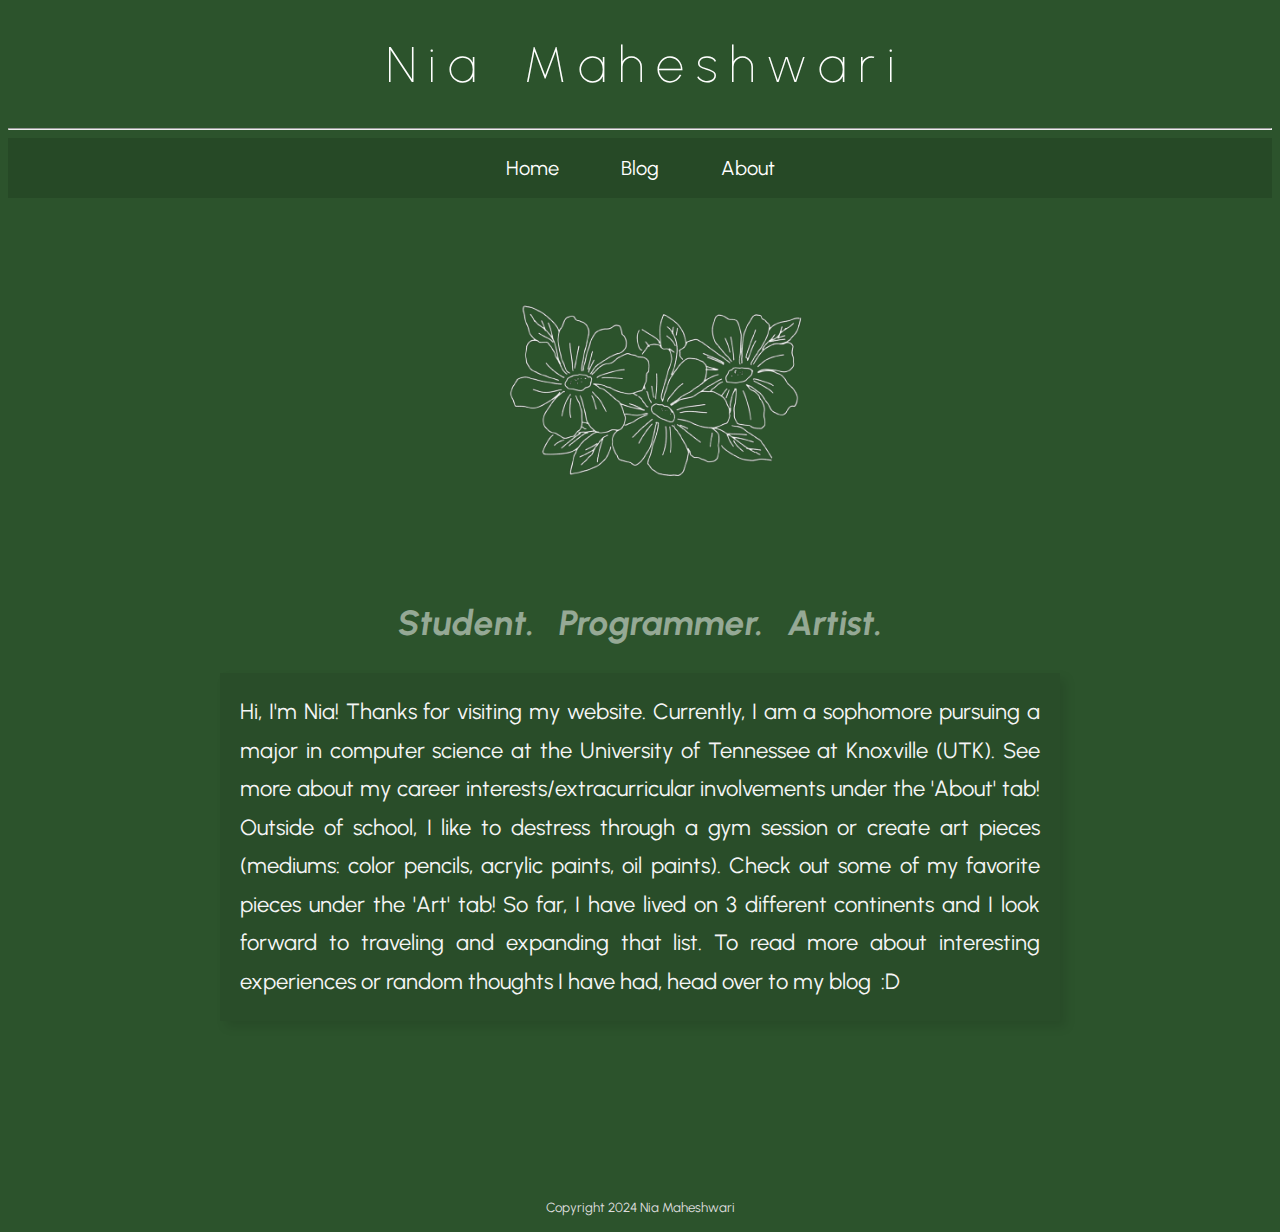
<file: index.html>
<!DOCTYPE html> <!-- This is a comment-->
<html>
  <head>    
      <meta charset = "utf-8">
        <meta name = "viewport" content = "width = device-width, initial scale=1">
        <link rel="stylesheet" href="css/style.css">
        <link rel="preconnect" href="https://fonts.googleapis.com">
        <link rel="preconnect" href="https://fonts.gstatic.com" crossorigin>
        <link href="https://fonts.googleapis.com/css2?family=Miltonian&display=swap" rel="stylesheet">  <!--loading a font called 'Miltonian' from Google Fonts-->
        <link href="https://fonts.googleapis.com/css2?family=Comfortaa&display=swap" rel="stylesheet"> 
        <link href="https://fonts.googleapis.com/css2?family=Tangerine:wght@700&display=swap" rel="stylesheet"> 
        <link rel="preconnect" href="https://fonts.googleapis.com">
        <link rel="preconnect" href="https://fonts.gstatic.com" crossorigin>
        <link href="https://fonts.googleapis.com/css2?family=Urbanist:ital,wght@0,100..900;1,100..900&display=swap" rel="stylesheet">
        <title>Nia Homepage</title>
      </head>
      
      <body>

        <h1 id="name">N i a &nbsp&nbsp M a h e s h w a r i</h1>
      <hr class="home-hr">

        <nav class="navbar" role="navigation">
          <ul>
              <li><a href="index.html">Home</a></li>
              <li><a href="blog.html">Blog</a></li>
            <!--<li><a href="art.html">Art</a></li>-->
            <!--<li><a href="portfolio.html">Portfolio</a></li>-->
              <li><a href="about.html">About</a></li>
          </ul>
      </nav>
      
      <img id = "decorational-flowers" src="images/flowers1.png">
      
      <h2 class="caption"><em>Student. &nbsp Programmer. &nbsp Artist. </em></h2>

      <p id="short-description">Hi, I'm Nia! Thanks for visiting my website. Currently, I am
                                a sophomore pursuing a major in computer science at the University
                                of Tennessee at Knoxville (UTK). See more about my career 
                                interests/extracurricular involvements under the 'About' tab! Outside of 
                                school, I like to destress through a gym session or create art pieces
                                (mediums: color pencils, acrylic paints, oil paints). Check out some of
                                my favorite pieces under the 'Art' tab! So far, I have lived on 3 
                                different continents and I look forward to traveling and expanding that 
                                list. To read more about interesting experiences or random thoughts I 
                                have had, head over to my blog &nbsp:D</p>
      <div class="image-area"></div>
  


      <footer>
          <p><small>Copyright 2024 Nia Maheshwari</small></p>
      </footer>
  </body>
  </html>
</html>
</file>
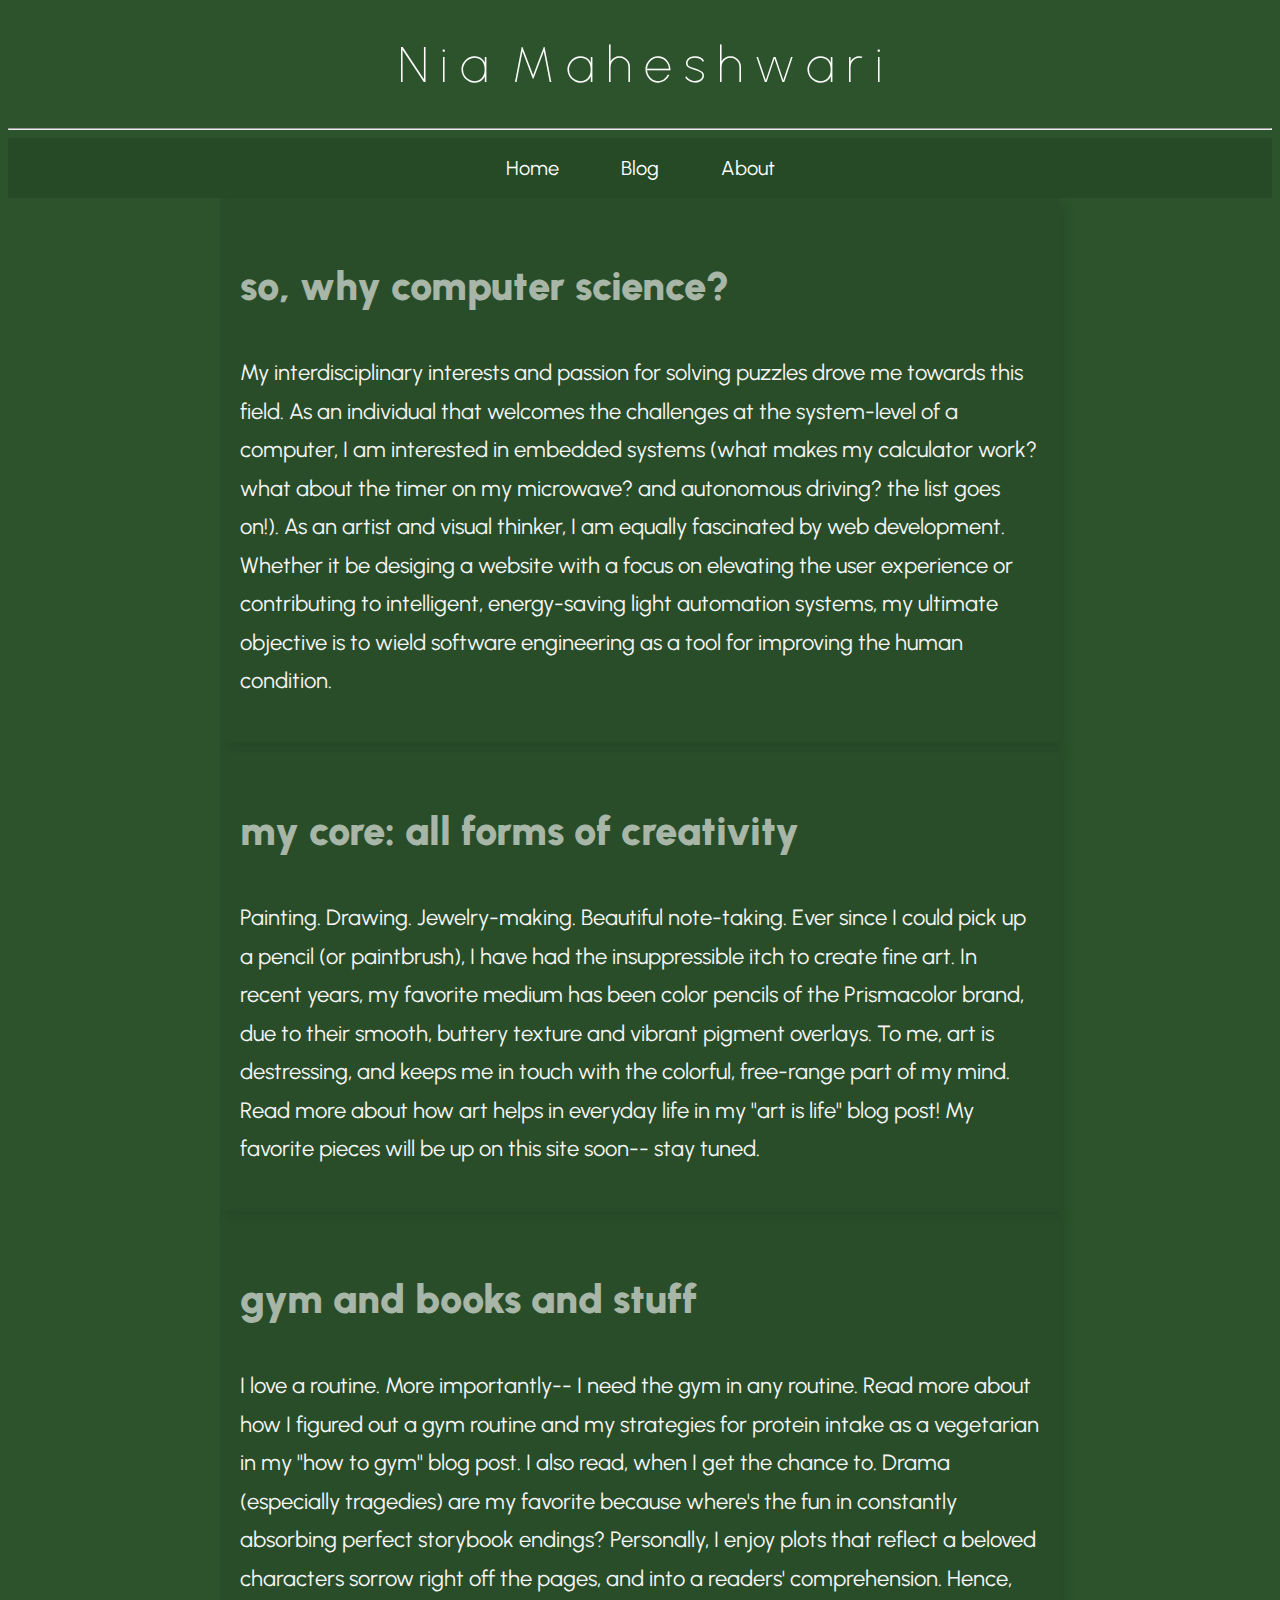
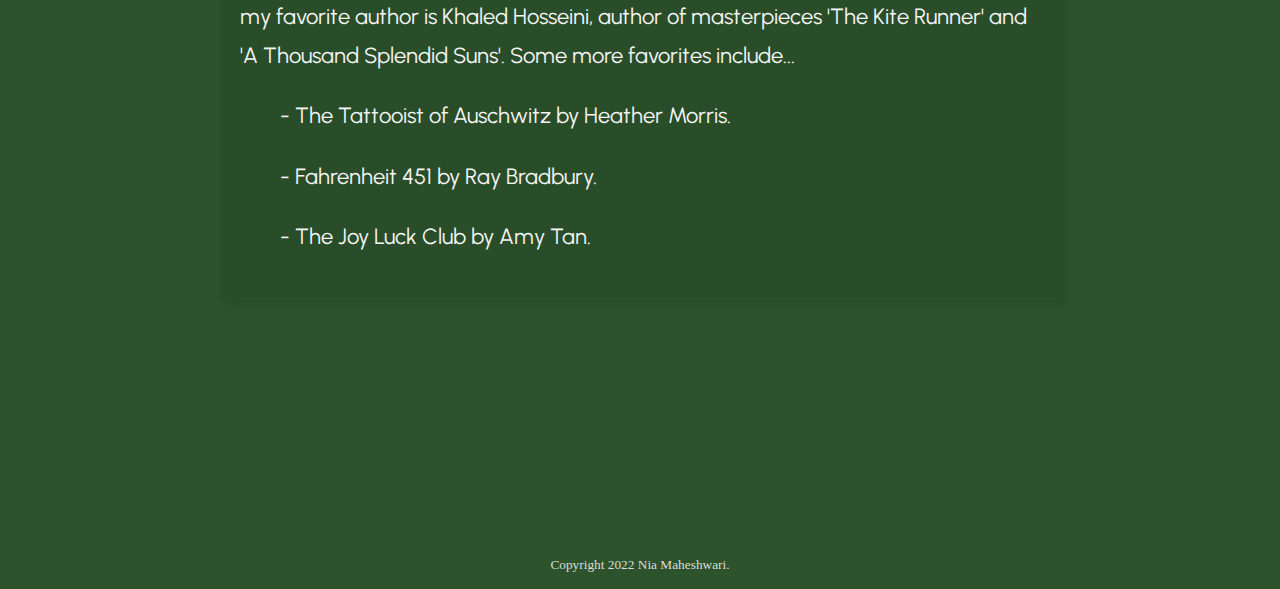
<file: about.html>
<!DOCTYPE html> <!-- This is a comment-->
<html>
  <head>    
      <meta charset = "utf-8">
        <meta name = "viewport" content = "width = device-width, initial scale=1">
        <link rel="stylesheet" href="css/about.css">
        <link rel="preconnect" href="https://fonts.googleapis.com">
        <link rel="preconnect" href="https://fonts.gstatic.com" crossorigin>
        <link href="https://fonts.googleapis.com/css2?family=Miltonian&display=swap" rel="stylesheet">  <!--loading a font called 'Miltonian' from Google Fonts-->
        <link href="https://fonts.googleapis.com/css2?family=Comfortaa&display=swap" rel="stylesheet"> 
        <link href="https://fonts.googleapis.com/css2?family=Tangerine:wght@700&display=swap" rel="stylesheet"> 
        <link rel="preconnect" href="https://fonts.googleapis.com" />
    <link rel="preconnect" href="https://fonts.gstatic.com" crossorigin />
    <link
      href="https://fonts.googleapis.com/css2?family=Urbanist:ital,wght@0,100..900;1,100..900&display=swap"
      rel="stylesheet"
    />
        <title>artsofnia</title>
      </head>
      <h1 id = "name"> N i a&nbsp&nbspM a h e s h w a r i</h1>
      <hr>
      <body>
        <nav class = "navbar" role = "navigation bar">
          <ul>
            <li><a href="index.html">Home</a></li>
            <li><a href="blog.html">Blog</a></li>
          <!--<li><a href="art.html">Art</a></li>-->
          <!--<li><a href="portfolio.html">Portfolio</a></li>-->
            <li><a href="about.html">About</a></li>
        </ul>
      </nav>
       
        
        
       <div class="focused-section">
        <h2>so, why computer science?</h2>
          <p>My interdisciplinary interests and passion for solving 
            puzzles drove me towards this field. As an individual that 
            welcomes the challenges at the system-level
            of a computer, I am interested in embedded systems (what makes my 
            calculator work? what about the timer on my microwave? and autonomous 
            driving? the list goes on!). As an artist and visual thinker, I am equally
            fascinated by web development. Whether it be desiging a website with a focus 
            on elevating the user experience or contributing to intelligent, 
            energy-saving light automation systems, my ultimate objective is to 
            wield software engineering as a tool for improving the human condition.</p>
        </div>
        

          <div class="focused-section">
            <h2>my core: all forms of creativity</h2>
            <p>Painting. Drawing. Jewelry-making. Beautiful note-taking. Ever since I could pick up a pencil
              (or paintbrush), I have had the insuppressible itch to create fine art. In recent years, my favorite 
              medium has  been color pencils of the Prismacolor brand, due to their smooth, buttery texture 
              and vibrant pigment overlays. To me, art is destressing, and keeps me in touch with the colorful,
              free-range part of my mind. Read more about how art helps in everyday life in my "art is life" blog 
              post! My favorite pieces will be up on this site soon-- stay tuned.
            </p>
          </div>

          <div class="focused-section">
            <h2>gym and books and stuff</h2>
            <p>I love a routine. More importantly-- I need the gym in any routine. Read more about how I figured out
              a gym routine and my strategies for protein intake as a vegetarian in my "how to gym" blog post. I also
              read, when I get the chance to. Drama (especially tragedies) are my favorite because where's the 
              fun in constantly absorbing perfect storybook endings? Personally, I enjoy plots that reflect
              a beloved characters sorrow right off the pages, and into a readers' comprehension. Hence, my favorite
              author is Khaled Hosseini, author of masterpieces 'The Kite Runner' and 'A Thousand Splendid Suns'.
              Some more favorites include...  
              <ul>- The Tattooist of Auschwitz by Heather Morris.</ul>
              <ul>- Fahrenheit 451 by Ray Bradbury.</ul>
              <ul>- The Joy Luck Club by Amy Tan.</ul>
            </p>
          </div>
        <!--<p id = "pone"><img id = "prof" src = "images/self.jpg" alt = "">Hello! My name is Nia, and I am currently a senior in high school. I am an adamant and incurable foodie, and you will find me either reading a book, eating udon noodles, or working out in an attempt to make peace with the consequences of being a foodie, Aside from eating, playing badminton, watching movies, and playing boardgames, art is one of my oldest and dearest hobbies.</p>
        
        
        <h2 class="caption"><u>My art story</u></h2>
        <p class = "ptwo"><img id = "pictwo" src = "images/PXL_20220624_145349407.PORTRAIT.jpg" alt = "">I have been painting, drawing, and creating ever since I discovered how to hold a paintbrush. I specialize in fine color pencil art, and treasure the life of all the prismacolors I have owned- from fresh, unused pencils to the stubs they eventually become. I am a relatively amateur oil painter, having completed my first oil painting in the year 2021. However, I am old friends with the smudgy warmth of oil pastels- particularly when it comes to still-life pieces. My most treasured skill was introduced to me later than other techniques.</p>
        <p id = "line"><em>On a visit to India in the year 2017, I learned the art of Henna.</em></p>
        <p class = "ptwo">At that age, although I attended classes over that trip, I still could not quite get the hang of it- learning to hold a henna cone proved especially tricky for my small, unaccustomed hands. More recently, I attempted Henna once again in the summer of 2021. This time, it clicked. The designs came to me naturally and before I knew it, my friends were requesting temporary tattoos of their own. This inspired me to start my first business, “Henna by Nia”, and the creation of this website as a means of communicating my passions. You can view my art under the “Portfolio” tab of this website and contact me at the following email for art commissions and henna appointments: <em>henna.by.nia31@gmail.com</em>. You can also view more of my henna posts on insta: <em>@henna.by.nia</em>. Nice to meet you!</p>
    -->

        <div class = "image-area"></div>
    </body>   
    <footer>
      <p><small>Copyright 2022 Nia Maheshwari.</small></p>
</html>
</file>
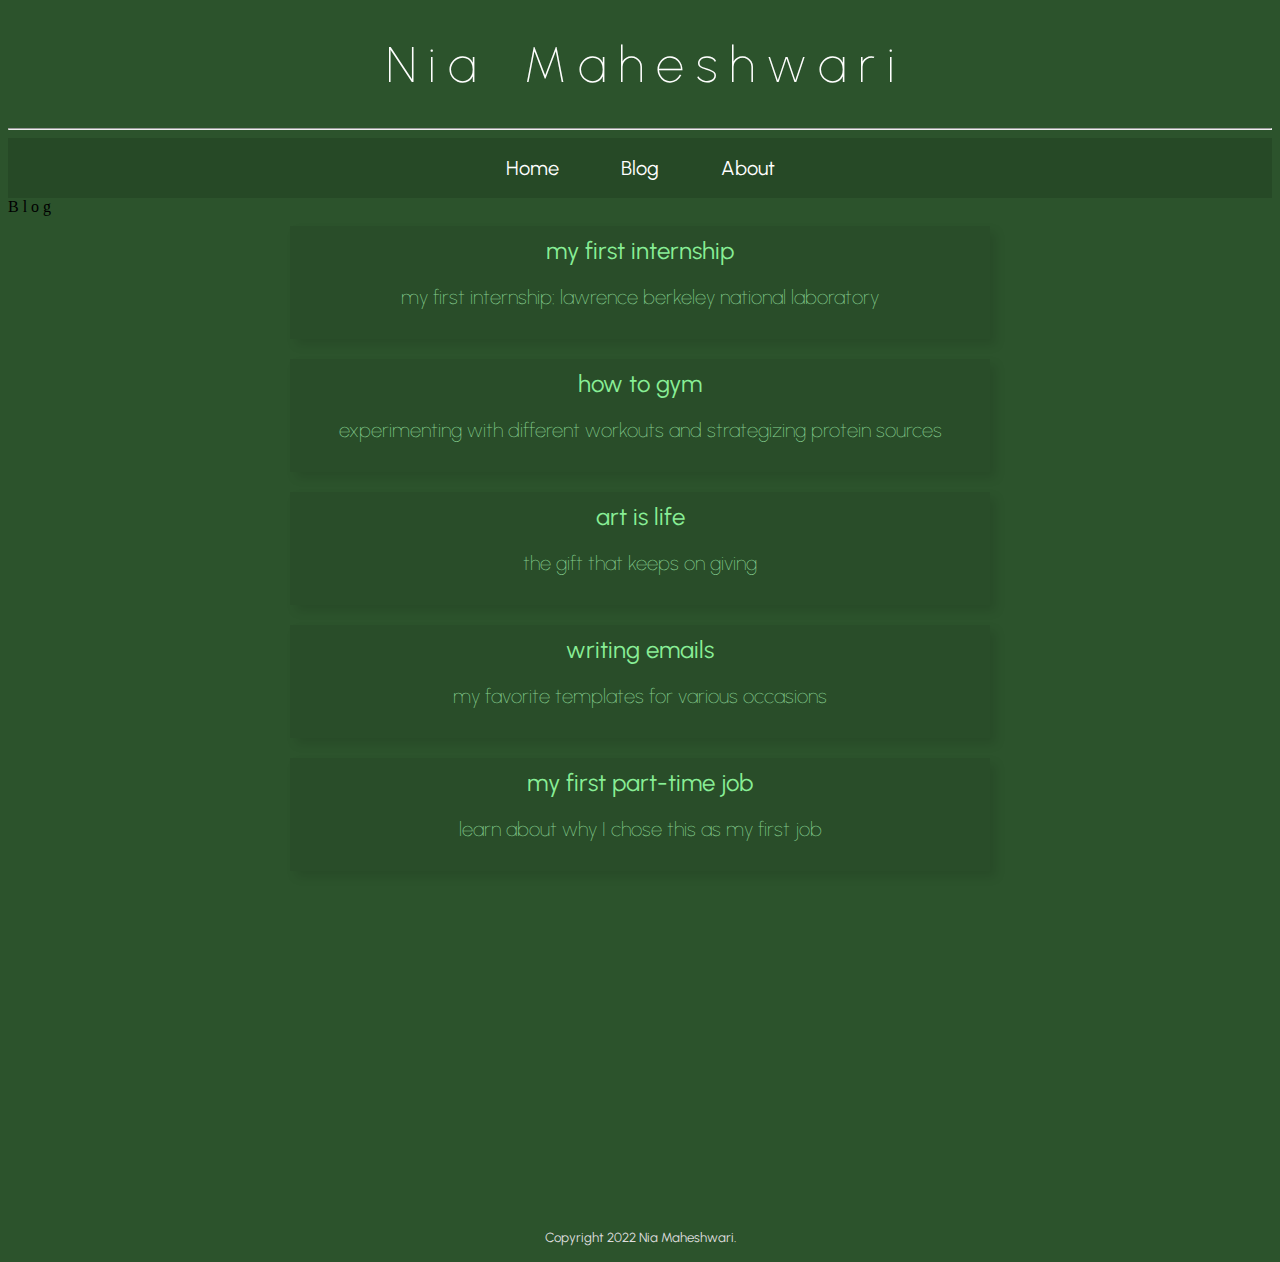
<file: blog.html>
<!DOCTYPE html>
<!-- This is a comment-->
<html>
  <head>
    <meta charset="utf-8" />
    <meta name="viewport" content="width = device-width, initial scale=1" />
    <link rel="stylesheet" href="css/blog.css" />
    <link rel="preconnect" href="https://fonts.googleapis.com" />
    <link rel="preconnect" href="https://fonts.gstatic.com" crossorigin />
    <link
      href="https://fonts.googleapis.com/css2?family=Miltonian&display=swap"
      rel="stylesheet"
    />
    <!--loading a font called 'Miltonian' from Google Fonts-->
    <link
      href="https://fonts.googleapis.com/css2?family=Comfortaa&display=swap"
      rel="stylesheet"
    />
    <link
      href="https://fonts.googleapis.com/css2?family=Tangerine:wght@700&display=swap"
      rel="stylesheet"
    />
    <link rel="preconnect" href="https://fonts.googleapis.com" />
    <link rel="preconnect" href="https://fonts.gstatic.com" crossorigin />
    <link
      href="https://fonts.googleapis.com/css2?family=Urbanist:ital,wght@0,100..900;1,100..900&display=swap"
      rel="stylesheet"
    />
    <title>artsofnia</title>
  </head>

  <body>
    <h1 id="name">N i a &nbsp&nbsp M a h e s h w a r i</h1>
    <hr class="home-hr" />

    <nav class="navbar" role="navigation">
      <ul>
        <li><a href="index.html">Home</a></li>
        <li><a href="blog.html">Blog</a></li>
      <!--<li><a href="art.html">Art</a></li>-->
      <!--<li><a href="portfolio.html">Portfolio</a></li>-->
        <li><a href="about.html">About</a></li>
    </ul>
    </nav>

    <header>B l o g</header>

    <main>
      <div class="blogs">
        <div class="blog-description">
          <a class="post-links" href="post-template.html?id=1">my first internship</a>
          <p>my first internship: lawrence berkeley national laboratory</p>
        </div>
    
        <div class="blog-description">
          <a class="post-links" href="post-template.html?id=2">how to gym</a>
          <p>experimenting with different workouts and strategizing protein sources</p>
        </div>
    
        <div class="blog-description">
          <a class="post-links" href="post-template.html?id=3">art is life</a>
          <p>the gift that keeps on giving</p>
        </div>

        <div class="blog-description">
          <a class="post-links" href="post-template.html?id=4">writing emails</a>
          <p>my favorite templates for various occasions</p>
        </div>

        <div class="blog-description">
          <a class="post-links" href="post-template.html?id=5">my first part-time job</a>
          <p>learn about why I chose this as my first job</p>
        </div>
      </div>
    </main>

    <!--<main class="blog-content">
      <article>             
        <h2>Something for myself</h2>
        <h3>Date: 4/20/2024</h3>
        <p>
          My first blog post will go here. Here is my first blog! Thinking about
          writing a bit about how I am learning to ask questions and think
          actively again in class. Blog topic idea saved here!
        </p>
      </article>

      <article>
        <h2>My experience as a tech lead in hack 4 impact</h2>
        <h3>Date: 10/10/2024</h3>
        <p>
          In the past, tech leads have been given a generous amount of
          independence and autonomy when determining how to lead their teams in
          the development of a project. I believe it could be beneficial for
          former tech leads to 'train' their successor tech leads (even a
          guiding document could be helpful if it can't be in person!) about the
          fine details of running meetings. For example, an agenda for sprints
          in addition to the provided suggestion for the first meeting, could be
          valuable. This could enforce a certain standard of leadership across
          teams and ensure that developers are provided quality mentorship as
          they work with the team. One thing that came to mind after my first
          tech meeting was the importance of walking the team through every step
          in the task description rather than just handing it to them to read.
          Since initial tasks are simple enough, it might be alright, but in
          future meetings I strive to go through the entire explanation of a
          task together in case anyone has any questions.
        </p>
      </article>-->

      <!--<li><a href="blog1.html">4/20/24 My first note</a></li>
      <p></p>-->
    </main>
  </body>

  <footer>
    <p><small>Copyright 2022 Nia Maheshwari.</small></p>
  </footer>
</html>
</file>
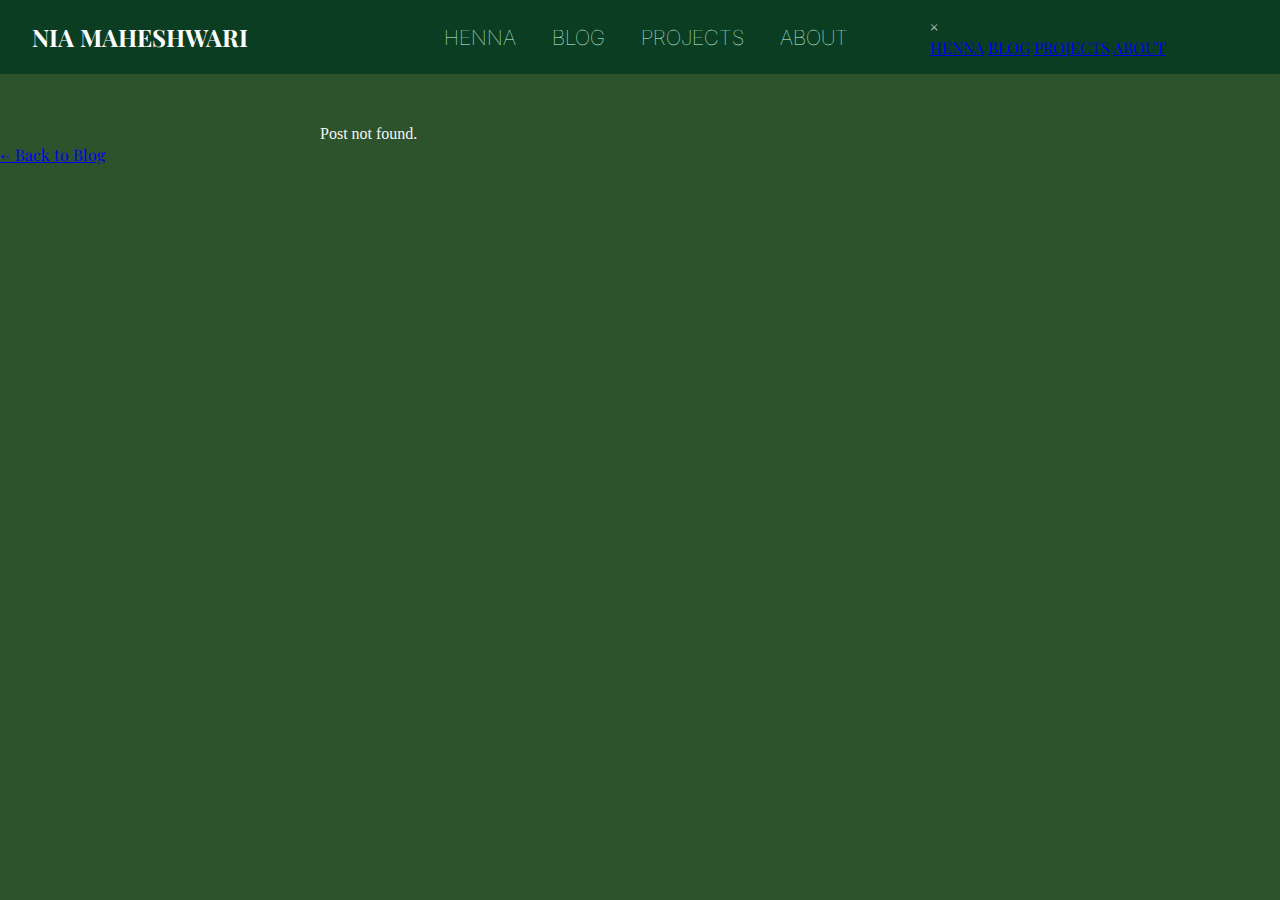
<file: post.html>
<!DOCTYPE html>
<html lang="en">
<head>
  <meta charset="UTF-8" />
  <meta name="viewport" content="width=device-width, initial-scale=1.0" />
  <title>Blog Post</title>
  <link rel="stylesheet" href="css/blog.css" />
  <link rel="stylesheet" href="styles.css" />
  <link href="https://fonts.googleapis.com/css2?family=Inter&family=Playfair+Display&display=swap" rel="stylesheet" />
</head>
<body>
  <div id="navbar-container"></div>

  <main class="post-wrapper">
    <article id="blog-post"></article>
    <a href="blog.html" class="back-link">← Back to Blog</a>
  </main>

  <!-- Scripts: content + loader -->
  <script src="js/navbar.js"></script>
  <script src="js/script.js"></script>
</body>
</html>
</file>
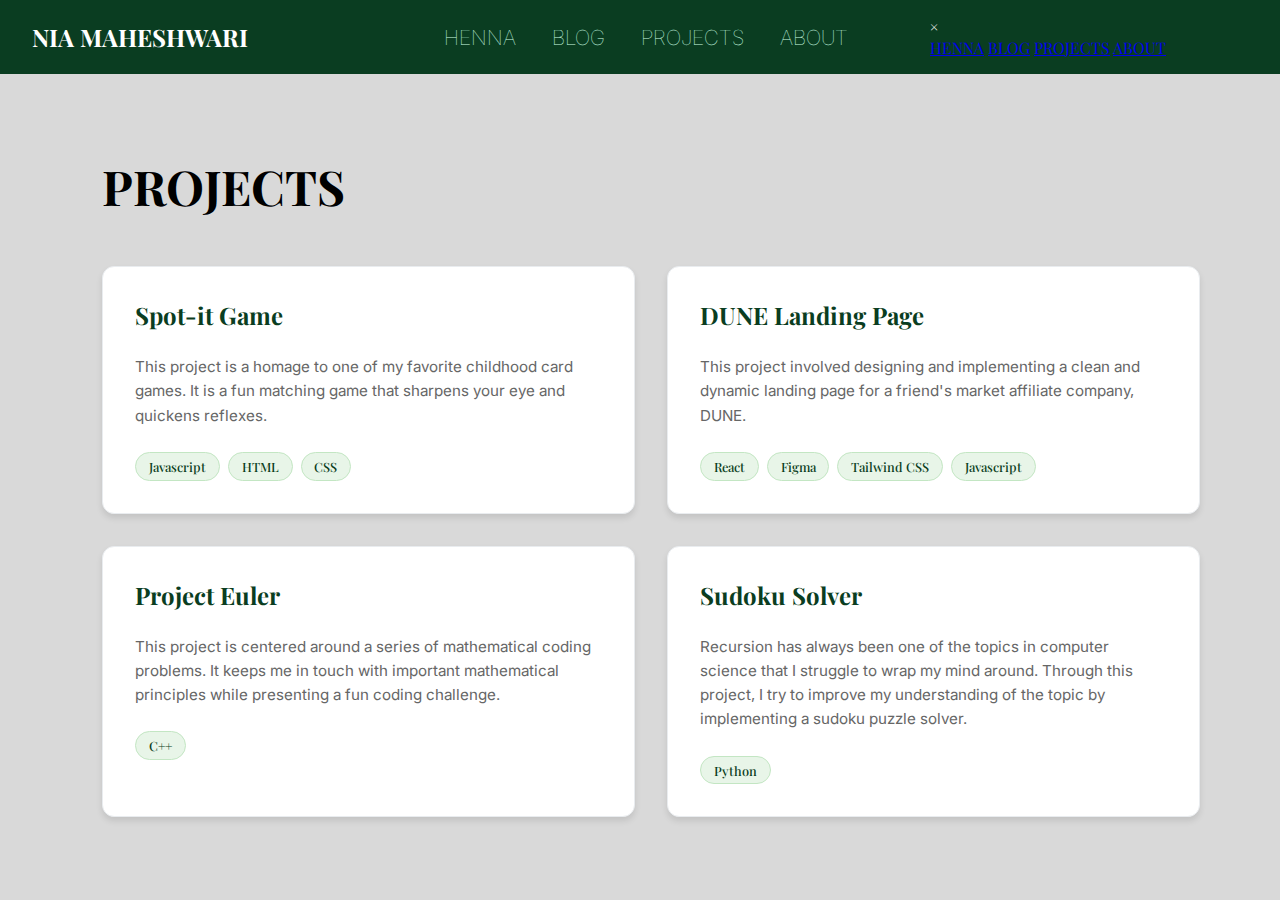
<file: projects.html>
<!DOCTYPE html>
<html lang="en">
<head>
  <meta charset="UTF-8" />
  <meta name="viewport" content="width=device-width, initial-scale=1.0" />
  <title>Projects - Nia Maheshwari</title>
  <link rel="stylesheet" href="css/projects.css" />
  <link rel="stylesheet" href="styles.css" />
  <link href="https://fonts.googleapis.com/css2?family=Inter&family=Playfair+Display&display=swap" rel="stylesheet" />
</head>
<body>
  <!-- Navbar -->
  <div id="navbar-container"></div>
  <script src="js/navbar.js"></script>

  <div class="projects-container">
    <h1 class="projects-title">PROJECTS</h1>
    
    <div class="projects-grid">
      <div class="project-card">
        <h2 class="project-title">
          <a href="https://github.com/pebblefoot31/spot_it" class="project-link">Spot-it Game</a>
        </h2>
        <p class="project-description">
          This project is a homage to one of my favorite childhood
          card games. It is a fun matching game that sharpens your
          eye and quickens reflexes.
        </p>
        <div class="project-tags">
          <span class="tag">Javascript</span>
          <span class="tag">HTML</span>
          <span class="tag">CSS</span>
        </div>
      </div>

      <div class="project-card">
        <h2 class="project-title">
          <a href="https://github.com/bellamatasic/Dune" class="project-link">DUNE Landing Page
          </a>
        </h2>
        <p class="project-description">
            This project involved designing and implementing a 
            clean and dynamic landing page for a friend's market 
            affiliate company, DUNE. 
        </p>
        <div class="project-tags">
          <span class="tag">React</span>
          <span class="tag">Figma</span>
          <span class="tag">Tailwind CSS</span>
          <span class="tag">Javascript</span>
        </div>
      </div>

      <div class="project-card">
        <h2 class="project-title">
          <a href="https://github.com/pebblefoot31/project_euler" class="project-link">Project Euler</a>
        </h2>
        <p class="project-description">
          This project is centered around a series of mathematical
          coding problems. It keeps me in touch with important
          mathematical principles while presenting a fun coding challenge.
        </p>
        <div class="project-tags">
          <span class="tag">C++</span>
        </div>
      </div>

      <div class="project-card">
        <h2 class="project-title">
          <a href="https://github.com/pebblefoot31/sudoku" class="project-link">Sudoku Solver</a>
        </h2>
        <p class="project-description">
            Recursion has always been one of the topics in computer
            science that I struggle to wrap my mind around. Through 
            this project, I try to improve my understanding of the 
            topic by implementing a sudoku puzzle solver.
        </p>
        <div class="project-tags">
          <span class="tag">Python</span>
        </div>
      </div>
    </div>
  </div>
</body>
</html>
</file>
<file: css/style.css>
/* BEGIN HOME CSS */

body {
  background-color: rgb(44, 83, 44);
  background-position: center;
  background-size: cover;
}

/*NAME*/
#name {
  color: white;
  text-align: center;
  font-family: Urbanist;
  font-size: 50px;
  font-weight: lighter;
  justify-content: center;
}

.hr {
  color: white;
  size: 1px;
}

/* NAVBAR */
.navbar {
  background-color: rgba(0, 0, 0, 0.116); /* background color for visibility */
  padding: 8px 0;
}

/*POSITIONING AND FORMATTING OF NAVBAR ITEMS*/
.navbar ul {
  list-style-type: none; /* no bullet points */
  padding: 0;
  margin: 0;
  display: flex; /* Use flexbox for layout */
  justify-content: center; /* Center items */
  flex-wrap: wrap; /* enable wrapping */
}

.navbar li {
  position: relative;
  margin: 0 15px; /* Space between items */
}

.navbar li a {
  display: block;
  font-family: "Urbanist";
  font-size: 20px;
  color: white; /* Text color */
  text-align: center;
  padding: 10px 16px; /* Spacing around links */
  text-decoration: none; /* Remove underline from links */
  transition: color 0.3s; /* Smooth transition for hover effect */
}

.navbar li a:hover {
  color: lightgreen;
}

.navbar li a::after {
  content: ""; /* Required for the pseudo-element */
  position: absolute;
  left: 0;
  right: 0;
  bottom: 0;
  height: 2px;
  background-color: lightgreen; /* Color of the underline */
  transform: scaleX(0); /* Start with no width */
  transition: transform 0.3s ease; /* Smooth transition for the width */
}

.navbar li a:hover::after {
  transform: scaleX(1); /* Expand to full width on hover */
}

/*DECOR*/
#decorational-flowers {
  display: block; /* Necessary for margin auto to work */
  margin: auto; /* Centers the image */
  width: 500px;
  height: auto;
}

/*LARGE CAPTION*/
.caption {
  padding-top: 0px;
  color: rgba(255, 255, 255, 0.503);
  font-weight: light;
  font-family: "Urbanist";
  font-size: 35px;
  display: flex;
  text-align: center;
  justify-content: center;
  flex-wrap: wrap;
}

/*SHORT DESCRIPTION OF ME*/
#short-description {
  color: whitesmoke;
  font-weight: light;
  font-family: "Urbanist";
  font-size: 22px;
  text-align: justify;
  max-width: 800px; /* Set the maximum width for the container */
  padding: 20px; /* Add padding for space inside */
  margin: 0 auto; /* Center the container on the page */
  background-color: rgba(36, 67, 36, 0.319);
  box-shadow: 6px 6px 10px rgba(0, 0, 0, 0.1);
  line-height: 1.75; /* for readability */
}

.contact {
  white-space: pre;
  padding-top: 30px;
  color: white;
  font-family: "Urbanist";
  font-size: 20px;
  display: flex;
  justify-content: center;
  flex-wrap: wrap;
}

footer {
  text-align: center;
  font-family: "Urbanist";
  color: gainsboro;
  padding-top: 10rem;
}
</file>
<file: css/about.css>
body {
  background-color: rgb(44, 83, 44);
  background-position: center;
  background-size: cover;
}

/*NAME*/
#name {
  color: white;
  text-align: center;
  font-family: Urbanist;
  font-size: 50px;
  font-weight: lighter;
  justify-content: center;
}

.hr {
  color: white;
  size: 1px;
}

/* NAVBAR */
.navbar {
  background-color: rgba(0, 0, 0, 0.116); /* background color for visibility */
  padding: 8px 0;
}

/*POSITIONING AND FORMATTING OF NAVBAR ITEMS*/
.navbar ul {
  list-style-type: none; /* no bullet points */
  padding: 0;
  margin: 0;
  display: flex; /* Use flexbox for layout */
  justify-content: center; /* Center items */
  flex-wrap: wrap; /* enable wrapping */
}

.navbar li {
  position: relative;
  margin: 0 15px; /* Space between items */
}

.navbar li a {
  display: block;
  font-family: "Urbanist";
  font-size: 20px;
  color: white; /* Text color */
  text-align: center;
  padding: 10px 16px; /* Spacing around links */
  text-decoration: none; /* Remove underline from links */
  transition: color 0.3s; /* Smooth transition for hover effect */
}

.navbar li a:hover {
  color: lightgreen;
}

.navbar li a::after {
  content: ""; /* Required for the pseudo-element */
  position: absolute;
  left: 0;
  right: 0;
  bottom: 0;
  height: 2px;
  background-color: lightgreen; /* Color of the underline */
  transform: scaleX(0); /* Start with no width */
  transition: transform 0.3s ease; /* Smooth transition for the width */
}

.navbar li a:hover::after {
  transform: scaleX(1); /* Expand to full width on hover */
}

.hr {
  color: white;
  size: 1px;
}

.focused-section h2 {
  color: rgba(255, 255, 255, 0.595);
  text-align: left;
  font-family: "Urbanist";
  font-weight: light;
  font-weight: 1000;
  font-size: 40px;
}

/* HOBBIES CAPTION */

/* CAREER CAPTION */
.focused-section {
  color: whitesmoke;
  font-weight: light;
  font-family: "Urbanist";
  font-size: 22px;
  text-align: left;
  max-width: 800px; /* Set the maximum width for the container */
  padding: 20px; /* Add padding for space inside */
  margin: 0 auto; /* Center the container on the page */
  background-color: rgba(36, 67, 36, 0.319);
  box-shadow: 6px 6px 10px rgba(0, 0, 0, 0.1);
  line-height: 1.75; /* for readability */
}

/*

#prof {
  width: 230px;
  height: auto;
  float: left;
  margin: 15px;
  border-radius: 15px;
  border-color: white;
}

#pone {
  text-align: left;
  font-family: "Urbanist";
  font-size: 20px;
  color: white;
  line-height: 32px;
  padding-left: 300px;
  padding-right: 300px;
  float: right;
}

#art {
  color: white;
  text-align: left;
  padding-top: 350px;
  padding-left: 300px;
  font-family: Comfortaa;
  font-weight: 1000;
  font-size: 40px;
}

#pictwo {
  width: 250px;
  height: 410px;
  float: right;
  margin: 15px;
  border-radius: 15px;
  border-color: white;
}

#hennapic {
  width: 240px;
  height: 400px;
  float: left;
  margin: 15px;
  border-radius: 15px;
  border-color: white;
}*/

footer {
  text-align: center;
  font-family: Georgia, "Times New Roman", Times, serif;
  color: gainsboro;
  padding-top: 15rem;
}
</file>
<file: css/blog.css>
/* BEGIN HOME CSS */

body {
  background-color: rgb(44, 83, 44);
  background-position: center;
  background-size: cover;
}

/*NAME*/
#name {
  color: white;
  text-align: center;
  font-family: Urbanist;
  font-size: 50px;
  font-weight: lighter;
  justify-content: center;
}

.hr {
  color: white;
  size: 1px;
}

/* NAVBAR */
.navbar {
  background-color: rgba(0, 0, 0, 0.116); /* background color for visibility */
  padding: 8px 0;
}

/*POSITIONING AND FORMATTING OF NAVBAR ITEMS*/
.navbar ul {
  list-style-type: none; /* no bullet points */
  padding: 0;
  margin: 0;
  display: flex; /* Use flexbox for layout */
  justify-content: center; /* Center items */
  flex-wrap: wrap; /* enable wrapping */
}

.navbar li {
  position: relative;
  margin: 0 15px; /* Space between items */
}

.navbar li a {
  display: block;
  font-family: "Urbanist";
  font-size: 20px;
  color: white; /* Text color */
  text-align: center;
  padding: 10px 16px; /* Spacing around links */
  text-decoration: none; /* Remove underline from links */
  transition: color 0.3s; /* Smooth transition for hover effect */
}

.navbar li a:hover {
  color: lightgreen;
}

.navbar li a::after {
  content: ""; /* Required for the pseudo-element */
  position: absolute;
  left: 0;
  right: 0;
  bottom: 0;
  height: 2px;
  background-color: lightgreen; /* Color of the underline */
  transform: scaleX(0); /* Start with no width */
  transition: transform 0.3s ease; /* Smooth transition for the width */
}

.navbar li a:hover::after {
  transform: scaleX(1); /* Expand to full width on hover */
}

/*BLOG FORMATTING*/
.blogs {
  text-align: center;
  max-width: 700px;
  margin: 10px auto;
}

.blog-description {
  background-color: rgba(36, 67, 36, 0.319);
  box-shadow: 6px 6px 10px rgba(0, 0, 0, 0.1);
  padding: 10px;
  margin-bottom: 20px;
  transition: background-color 0.5s;
}

.blog-description:hover {
  background-color: rgb(36, 67, 36);
}

.post-links {
  color: rgb(136, 238, 150);
  font-family: "Urbanist";
  font-size: 24px;
  font-weight: light;
  text-align: center;
  text-decoration: none;
  transition: color 0.3s;
}

.blog-description p {
  color: rgb(134, 206, 144);
  font-family: "Urbanist";
  font-size: 20px;
  text-align: center;
  font-weight: lighter;
}

.post-links:hover {
  color: whitesmoke;
}

/*TROUBLESHOOT*/
/*BLOG TEXT*/
#blog-post {
  color: whitesmoke;
  font-family: "Urbanist";
  text-align: left;
  justify-content: center;
  line-height: 20px;
  max-width: 800px;
  padding-top: 50px;
  padding-left: 25%;
  padding-right: 25%;
}

/* FOOTER */
footer {
  text-align: center;
  font-family: "Urbanist";
  color: gainsboro;
  padding-top: 20rem;
}
</file>
<file: css/projects.css>
/* Projects Page Layout */
body {
  margin: 0;
  padding: 0;
  background-color: #D9D9D9;
  font-family: 'Inter', sans-serif;
  color: #333;
}

.projects-container {
  max-width: 1200px;
  margin-top: 5rem;
  padding-left: 8vw;
}


.projects-title {
  font-family: 'Playfair Display', serif;
  font-size: 3rem;
  text-align: left;
  margin-bottom: 3rem;
  color: black;
  font-weight: 700;
}


.projects-grid {
  display: grid;
  grid-template-columns: repeat(auto-fit, minmax(450px, 1fr));
  gap: 2rem;
}

.project-card {
  background: white;
  border-radius: 12px;
  padding: 2rem;
  box-shadow: 0 4px 6px rgba(0, 0, 0, 0.1);
  transition: transform 0.3s ease, box-shadow 0.3s ease;
  border: 1px solid #e9ecef;
}

.project-card:hover {
  transform: translateY(-5px);
  box-shadow: 0 8px 25px rgba(0, 0, 0, 0.15);
}

.project-title {
  font-family: 'Playfair Display', serif;
  font-size: 1.5rem;
  color: #0A3D21;
}

.project-link {
  color: #0A3D21;
  text-decoration: none;
  transition: color 0.3s ease;
}

.project-link:hover {
  color: #2c5344;
  text-decoration: underline;
}

.project-description {
  color: #666;
  line-height: 1.6;
  margin-bottom: 1.5rem;
  margin-top: 1.5rem;
  font-size: 0.95rem;
  font-family: 'Inter', sans-serif;
}

.project-tags {
  display: flex;
  flex-wrap: wrap;
  gap: 0.5rem;
}

.tag {
  background: #e8f5e8;
  color: #0A3D21;
  padding: 0.3rem 0.8rem;
  border-radius: 20px;
  font-size: 0.8rem;
  font-weight: 500;
  border: 1px solid #c3e6c3;
}

/* Responsive Design */
@media (max-width: 768px) {
  .projects-container {
    padding: 1rem;
  }
  
  .projects-title {
    font-size: 2.5rem;
    margin-bottom: 2rem;
  }
  
  .projects-grid {
    grid-template-columns: 1fr;
    gap: 1.5rem;
  }
  
  .project-card {
    padding: 1.5rem;
  }
}

@media (max-width: 480px) {
  .projects-title {
    font-size: 2rem;
  }
  
  .project-card {
    padding: 1rem;
  }
  
  .project-title {
    font-size: 1.3rem;
  }
}
</file>
<file: styles.css>
/* General Reset */
* {
  margin: 0;
  padding: 0;
  box-sizing: border-box;
}

/* Font Setup */
body {
  font-family: 'Playfair Display', serif;
}

/* Navbar */
.navbar {
  background-color: #0A3D21;
  color: white;
  display: flex;
  justify-content: space-between;
  align-items: center;
  padding: 1rem 2rem;
  position: sticky;
  top: 0;
  z-index: 10;
}

.nav-left a {
  font-size: 1.5rem;
  font-weight: bold;
  color: white;
  text-decoration: none;
}

.nav-right a {
  color: #CDFFE3;
  text-decoration: none;
  margin-left: 2rem;
  text-transform: uppercase;
  font-size: 1.3rem;
  font-weight: lighter;
  font-family: 'Inter', sans-serif;
}

/* Captions under intro line */
.intro-captions {
  /* margin-top: 1rem; */
}

.caption {
  font-family: 'Inter', sans-serif;
  font-size: 25px;
  color: black;
  margin: 0.3rem 0;
}

/* Social links container */
.social-links {
  display: flex;
  flex-direction: column;
  gap: 0.6rem;
}

/* Each social link */
.social-link {
  font-family: 'Inter', sans-serif;
  font-size: 20px;
  color: #7c7d7d;
  text-decoration: none;
  display: flex;
  align-items: center;
  gap: 8px;
  transition: color 0.3s ease;
}

.social-link:hover {
  color: #4a4b4b;
}

/* Social icons */
.social-icon {
  width: 16px;
  height: 16px;
  filter: grayscale(100%) brightness(50%);
  transition: filter 0.3s ease;
}

.social-link:hover .social-icon {
  filter: none;
}

/* Hero Section Split Background */
.hero {
  display: flex;
  height: 100vh;
  width: 100%;
}

.hero-left {
  background-color: #D9D9D9;
  flex: 1;
  display: flex;
  flex-direction: column;
  justify-content: center;
  align-items: flex-start;
  padding-left: 5rem;
  gap: 1.5rem;
}

.hero-left h1 {
  color: black;
  font-size: 50px;
}

.hero-right {
  background-color: #003116;
  flex: 1;
  display: flex;
  justify-content: center;
  align-items: center;
}

/* Ellipse Shape */
.ellipse {
  background-color: #0A3D21;
  width: 195px;
  height: 314px;
  border-radius: 50% / 50%;
}
</file>
